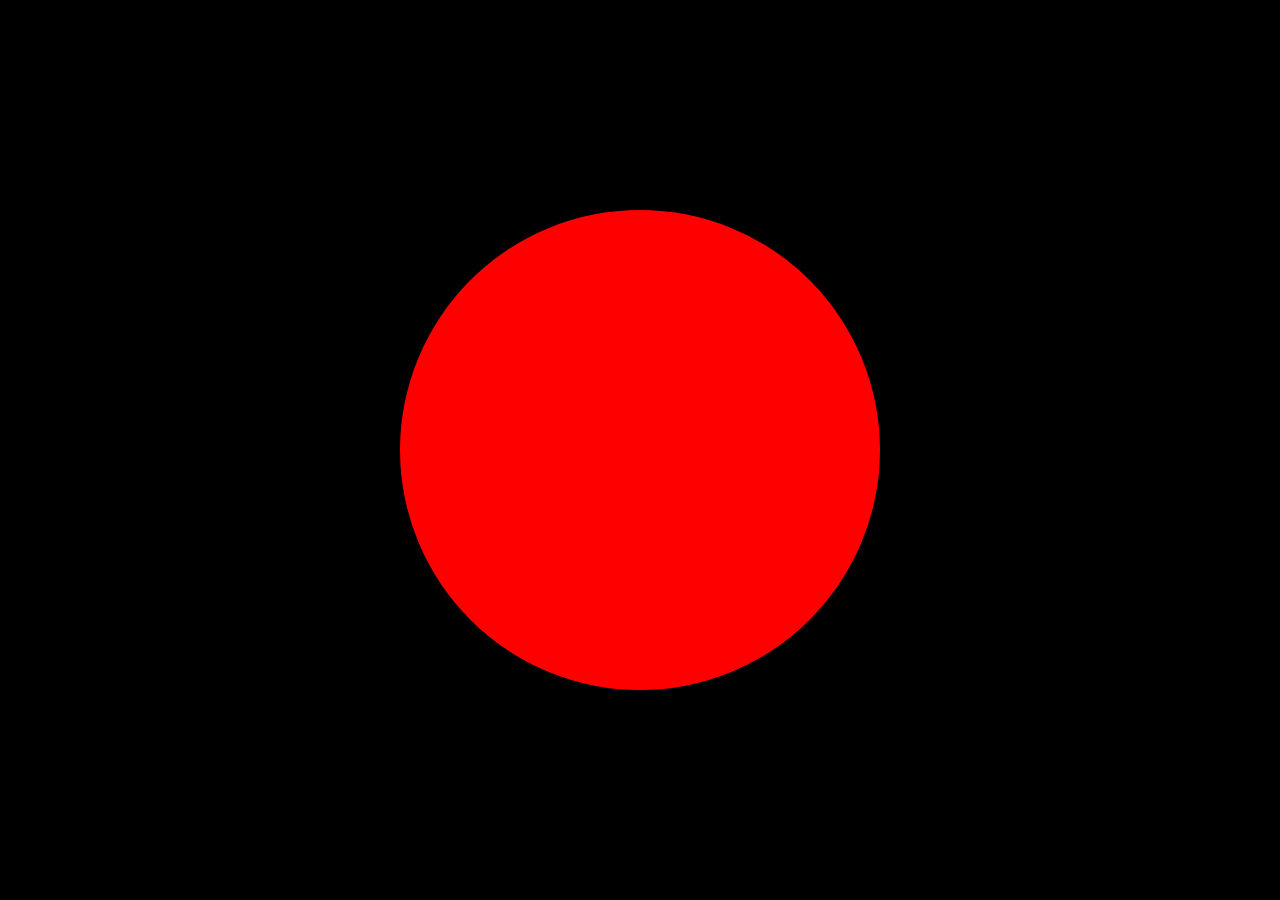
<file: Border Animation Effects/index.html>
<!DOCTYPE html>
<html lang="en">

<head>
    <meta charset="UTF-8">
    <meta name="viewport" content="width=device-width, initial-scale=1.0">
    <link rel="stylesheet" href="style.css">
    <title>Document</title>
</head>

<body>
    <div class="box"></div>
</body>

</html>
</file>
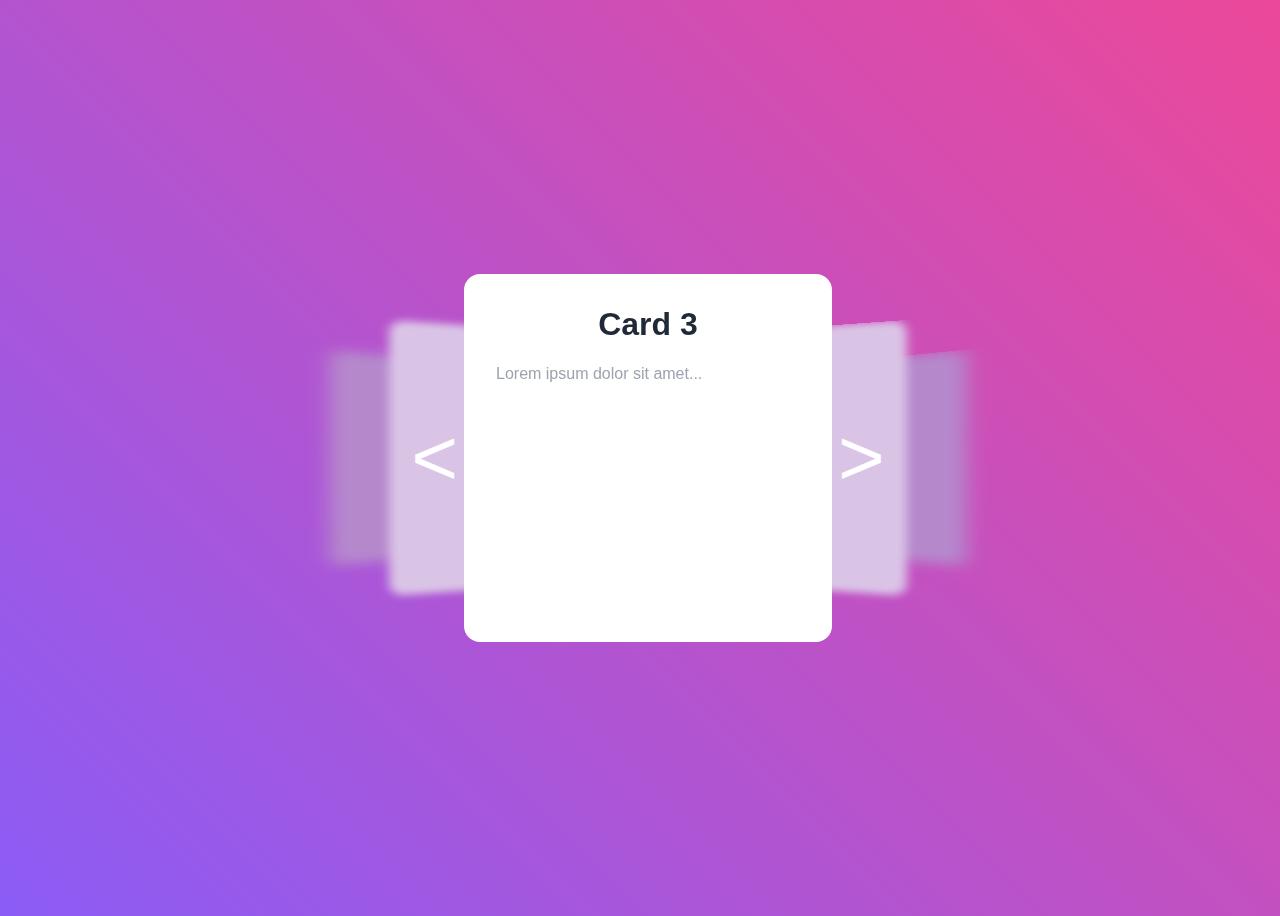
<file: Carousel Animation Effects/index.html>
<!DOCTYPE html>
<html lang="en">

<head>
  <meta charset="UTF-8">
  <meta name="viewport" content="width=device-width, initial-scale=1.0">
  <link rel="stylesheet" href="style.css">
  <title>Card Carousel</title>
</head>

<body> 
  <div class="app">
    <div class="carousel" id="carousel"></div>
  </div>
  <script src="script.js"></script>
</body>

</html>
</file>
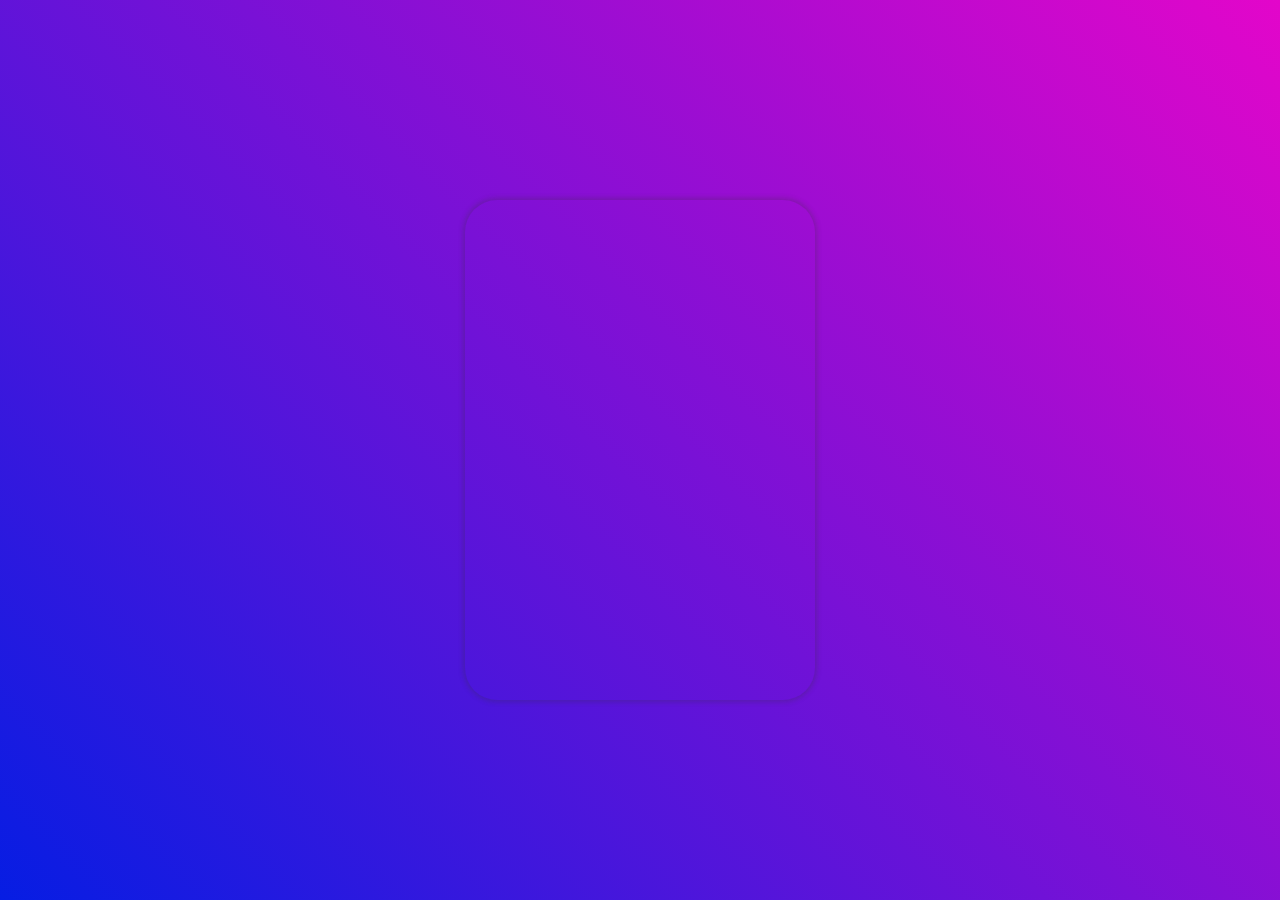
<file: Fliping Animation/index.html>
<!DOCTYPE html>
<html>

<head>
    <meta charset="utf-8">
    <meta name="viewport" content="width=device-width, initial-scale=1">
    <link rel="stylesheet" type="text/css" href="style.css">
    <script src="script.js" defer></script>
    <title>Flip Card</title>
</head>

<body>
    <div class="container">
        <div class="card">
            <div class="front"></div>
            <div class="back">
                <h1>Back of Card</h1>
                <p>Additional info on the back of the card</p>
            </div>
        </div>
    </div>
</body>

</html>
</file>
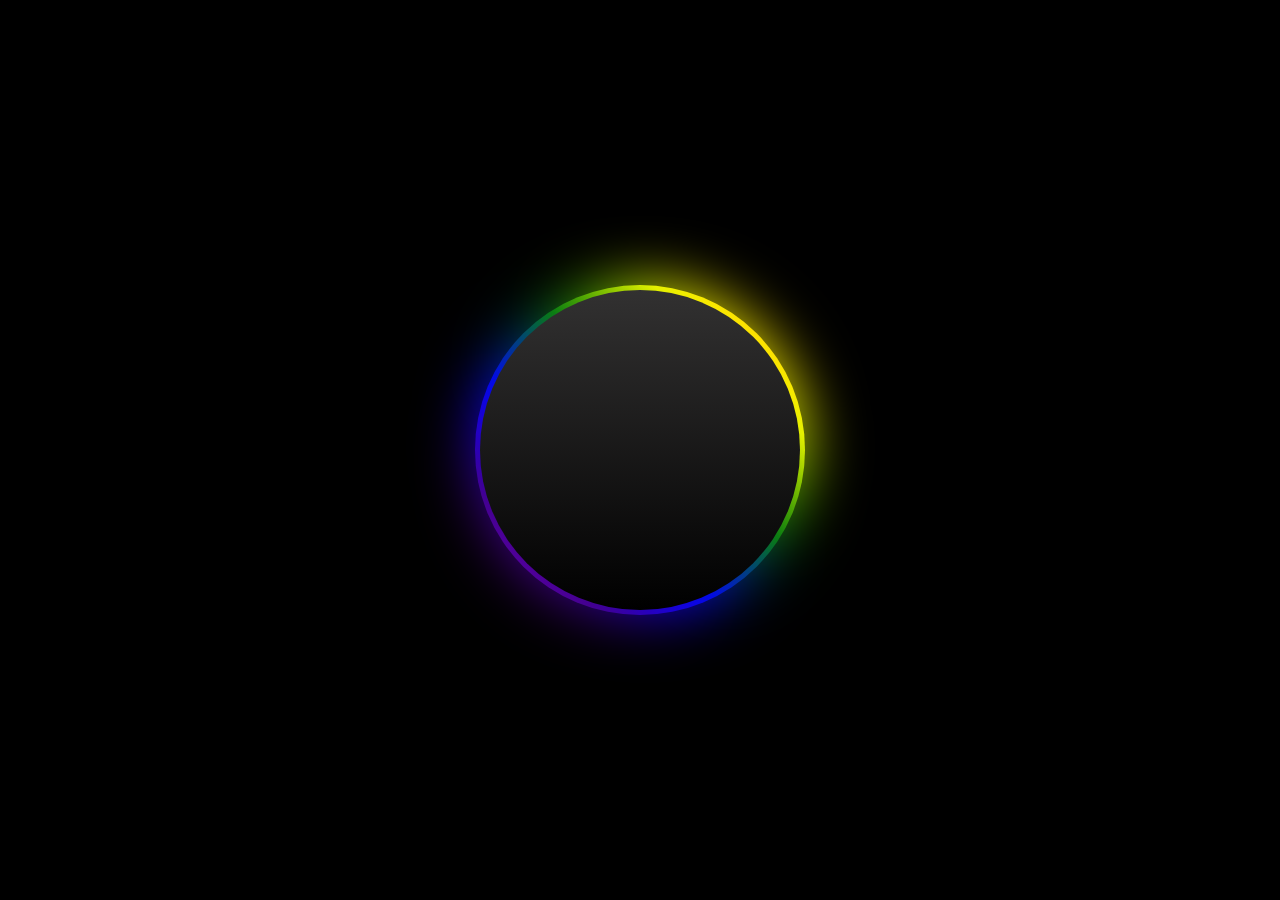
<file: Gradient Shadow Effect/index.html>
<!DOCTYPE html>
<html lang="en">

<head>
    <meta charset="UTF-8">
    <meta name="viewport" content="width=device-width, initial-scale=1.0">
    <link rel="stylesheet" href="style.css">
    <title>Gradient Shadow Effect</title>
</head>

<body>
    <div class="shadow">
    </div>
</body>

</html>
</file>
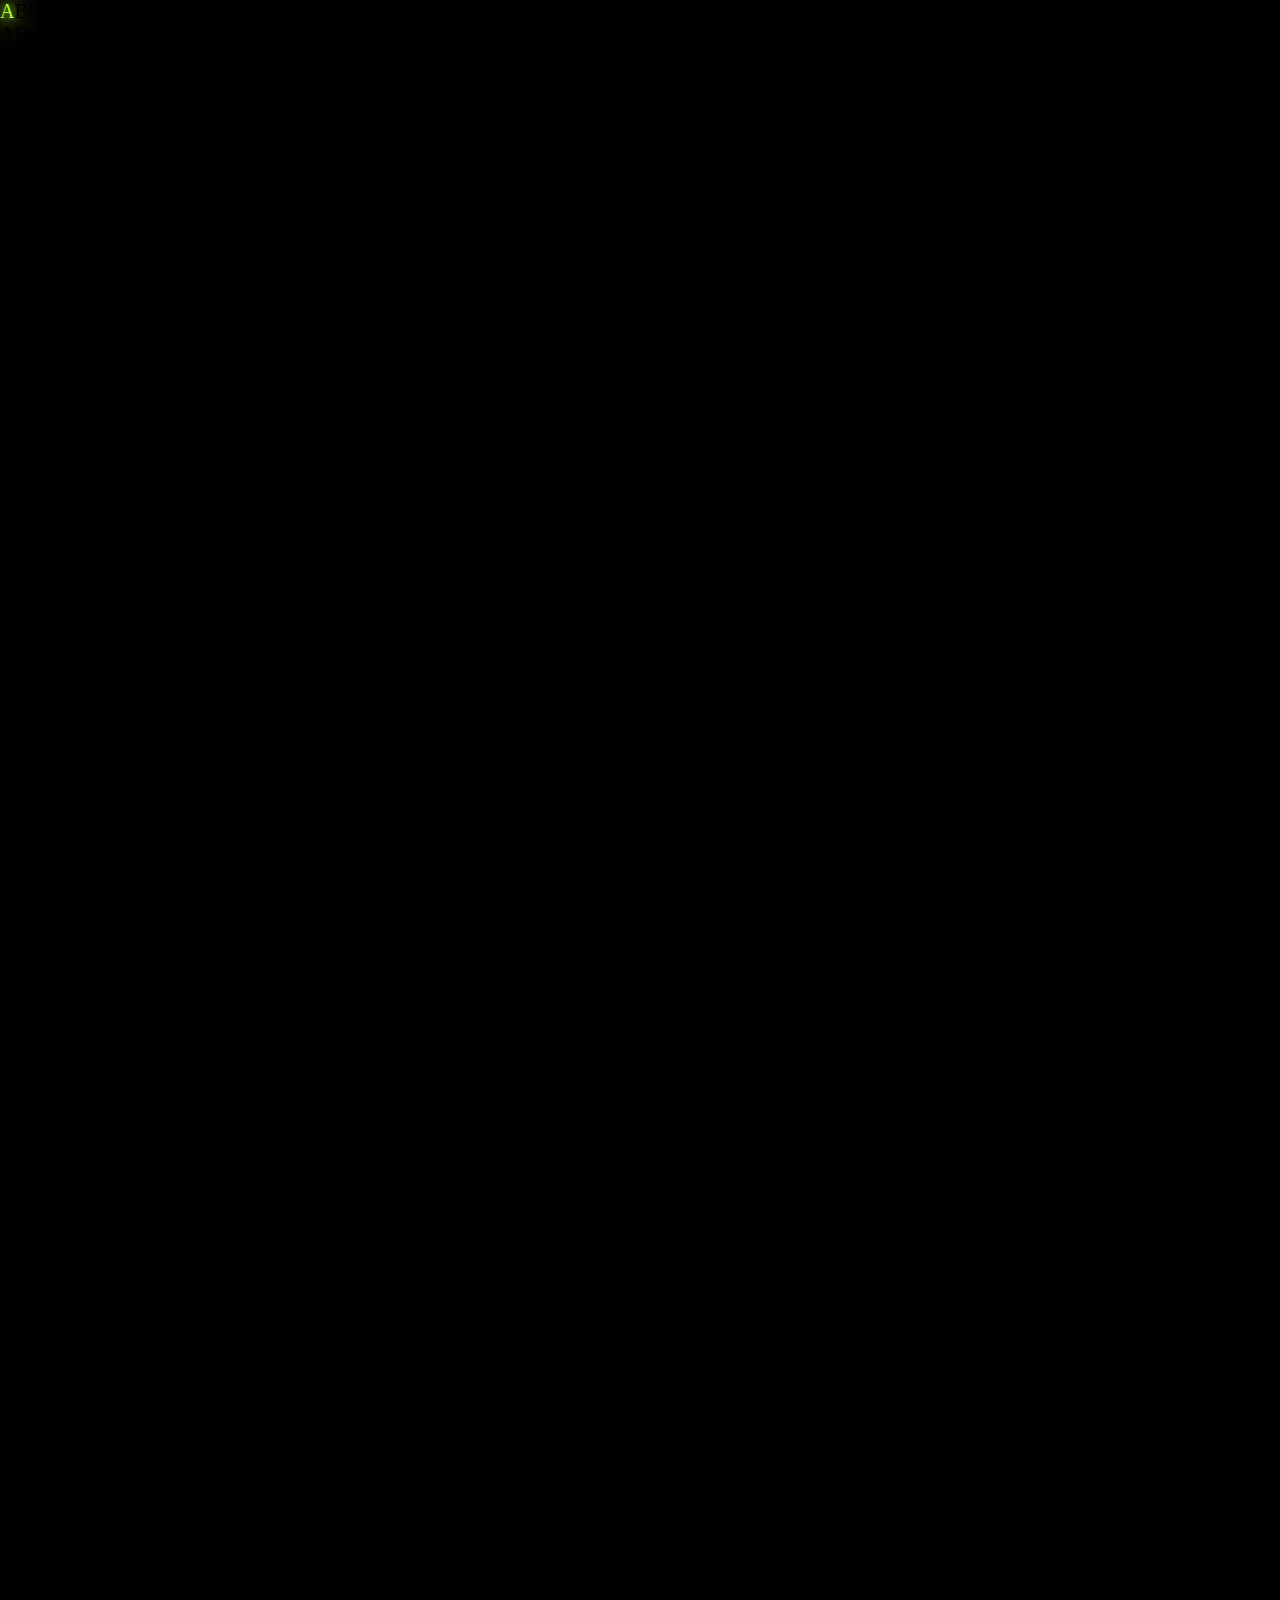
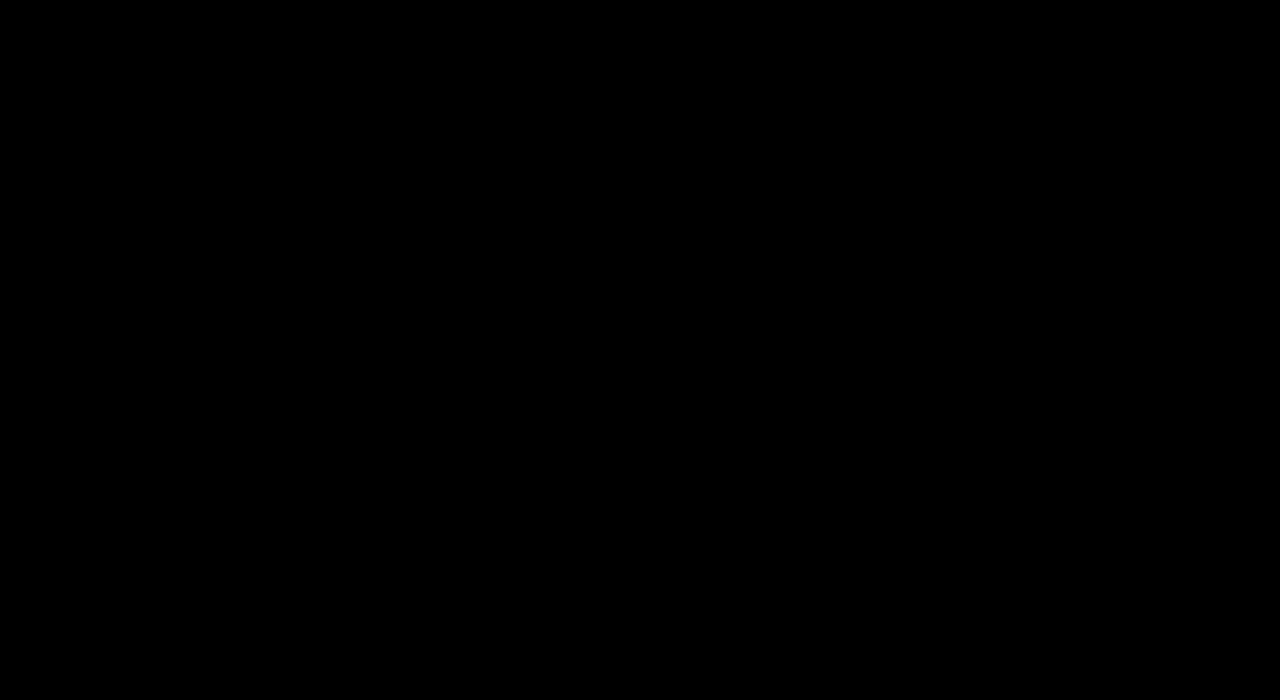
<file: Icon Background Animation/index.html>
<!DOCTYPE html>
<html lang="en">

<head>
    <meta charset="UTF-8">
    <meta name="viewport" content="width=device-width, initial-scale=1.0">
    <link rel="stylesheet" href="style.css">
    <title>Icon Background Animation</title>
</head>

<body>
    <section id="background-section">
    </section>

    <script>
        const characters = 'ABCDEFGHIJKLMNOPQRSTUVWXYZ';
        const rowCount = 100;

        const backgroundSection = document.getElementById('background-section');

        for (let i = 0; i < rowCount; i++) {
            const newRow = document.createElement('div');
            newRow.classList.add('row');

            for (let j = 0; j < 4; j++) {
                for (let char of characters) {
                    const newChar = document.createElement('p');
                    newChar.textContent = char;
                    newRow.appendChild(newChar);
                }
            }

            backgroundSection.appendChild(newRow);
        }
    </script>
</body>

</html>
</file>
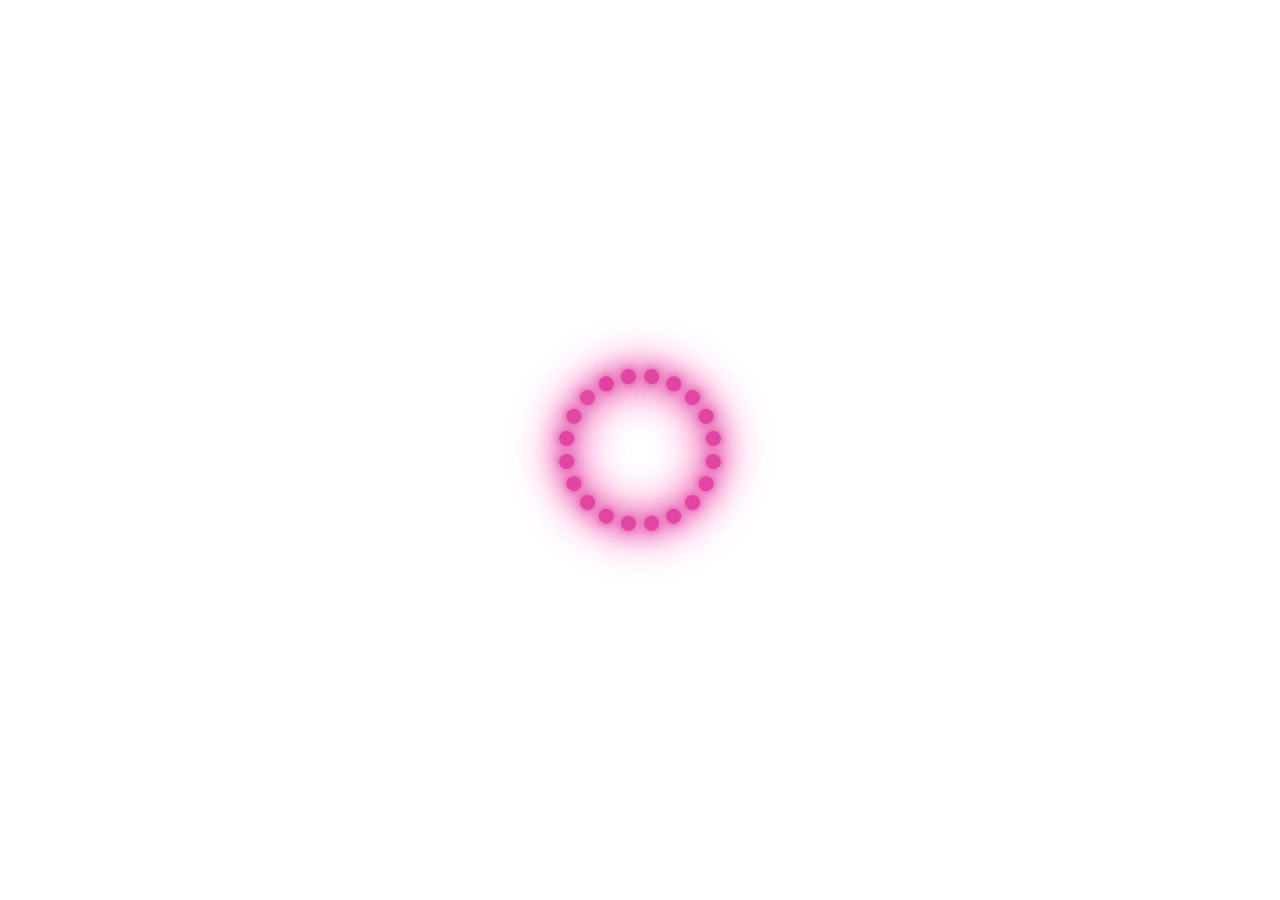
<file: Loding Animation Effect/index.html>
<!DOCTYPE html>
<html lang="en">

<head>
    <meta charset="UTF-8">
    <meta name="viewport" content="width=device-width, initial-scale=1.0">
    <link rel="stylesheet" href="style.css">
    <title>Document</title>
</head>

<body>
    <section>
        <div class="loader">
            <span style="--i:1;"></span>
            <span style="--i:2;"></span>
            <span style="--i:3;"></span>
            <span style="--i:4;"></span>
            <span style="--i:5;"></span>
            <span style="--i:6;"></span>
            <span style="--i:7;"></span>
            <span style="--i:8;"></span>
            <span style="--i:9;"></span>
            <span style="--i:10;"></span>
            <span style="--i:11;"></span>
            <span style="--i:12;"></span>
            <span style="--i:13;"></span>
            <span style="--i:14;"></span>
            <span style="--i:15;"></span>
            <span style="--i:16;"></span>
            <span style="--i:17;"></span>
            <span style="--i:18;"></span>
            <span style="--i:19;"></span>
            <span style="--i:20;"></span>
        </div>
    </section>
</body>

</html>
</file>
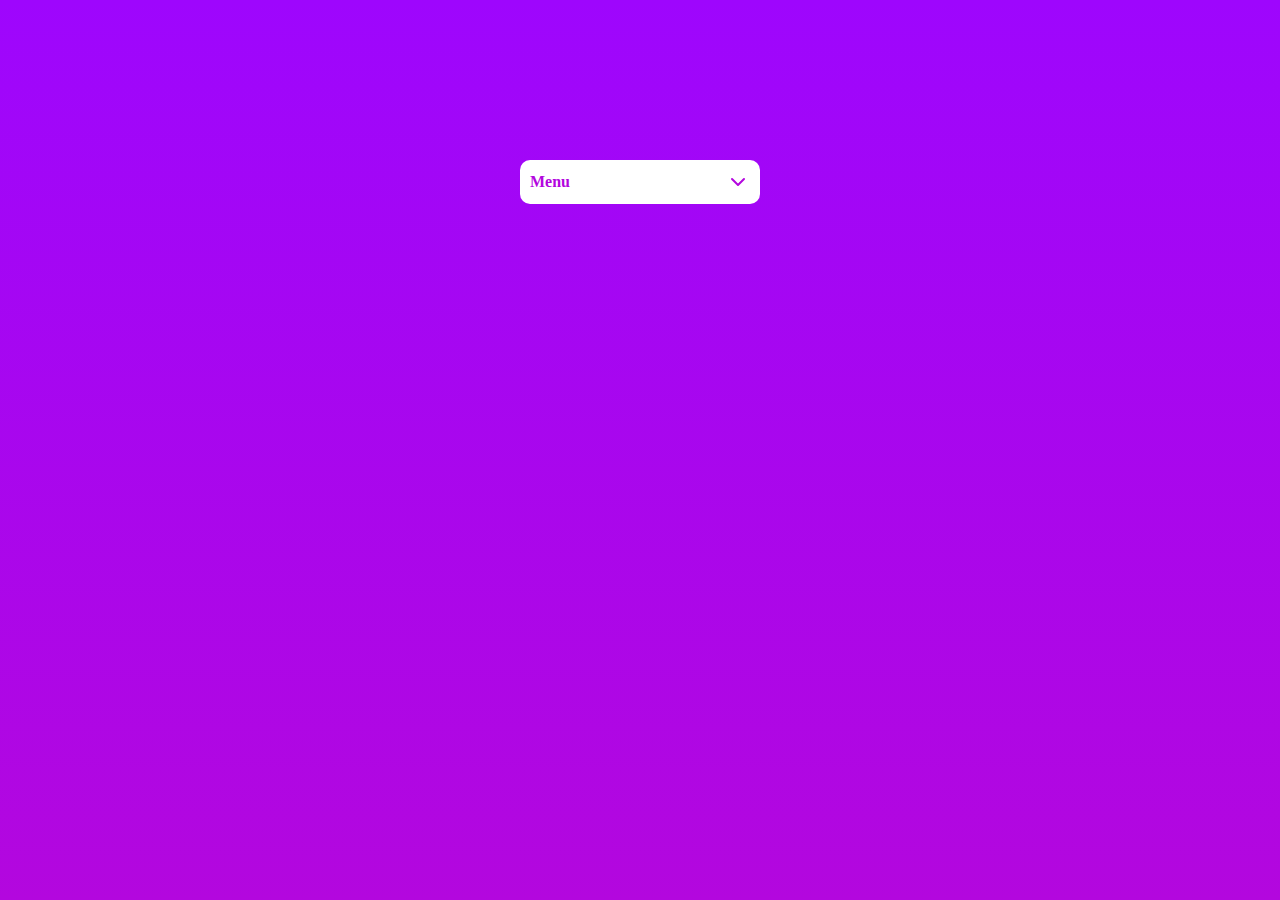
<file: Navbar Animation Effect/index.html>
<!DOCTYPE html>
<html lang="en">
<head>
    <!-- Your meta tags and title here -->
    <link rel="stylesheet" href="style.css">
    <script src="script.js" defer></script> <!-- Add this line to include the JavaScript file -->
</head>
<body>
    <section>
        <div class="menu" id="menuButton">
            <span>Menu</span>
            <svg class="down" id="downButton" xmlns="http://www.w3.org/2000/svg" width="24" height="24" viewBox="0 0 24 24" fill="none"
                stroke="currentColor" stroke-width="2" stroke-linecap="round" stroke-linejoin="round"
                class="lucide lucide-chevron-down">
                <path d="m6 9 6 6 6-6" />
            </svg>
        </div>
        <ul class="orderlist" id="orderList">
            <li class="list">Item1</li>
            <li class="list">Item2</li>
            <li class="list">Item3</li>
            <li class="list">Item4</li>
            <li class="list">Item5</li>
        </ul>
    </section>
</body>
</html>
</file>
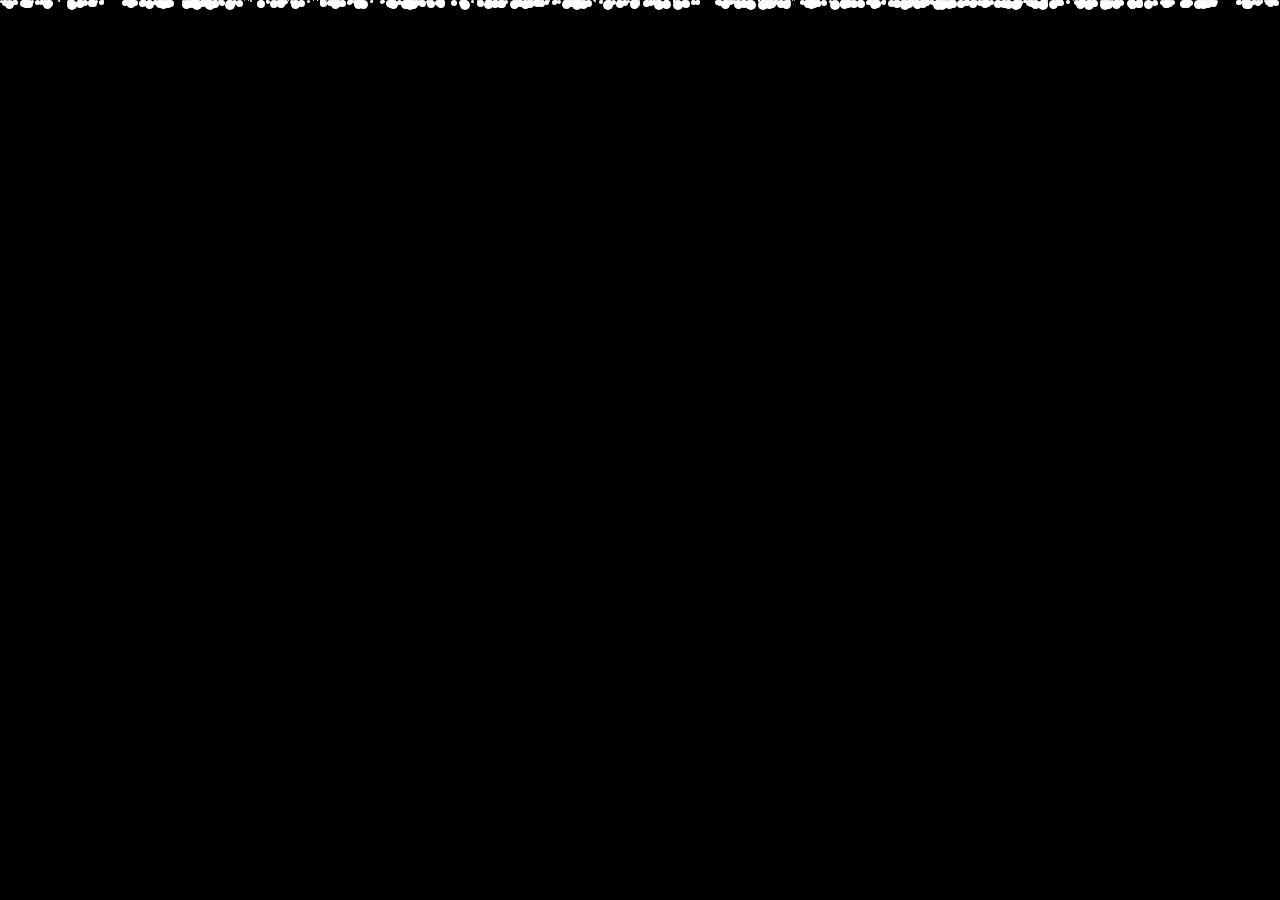
<file: Raining_Snow Animation Effects/index.html>
<!DOCTYPE html>
<html>

<head>
    <meta charset="utf-8">
    <meta name="viewport" content="width=device-width, initial-scale=1">
    <link rel="stylesheet" type="text/css" href="style.css">
    <script src="script.js" defer></script>
    <title>Raining Background</title>
</head>

<body>
</body>

</html>
</file>
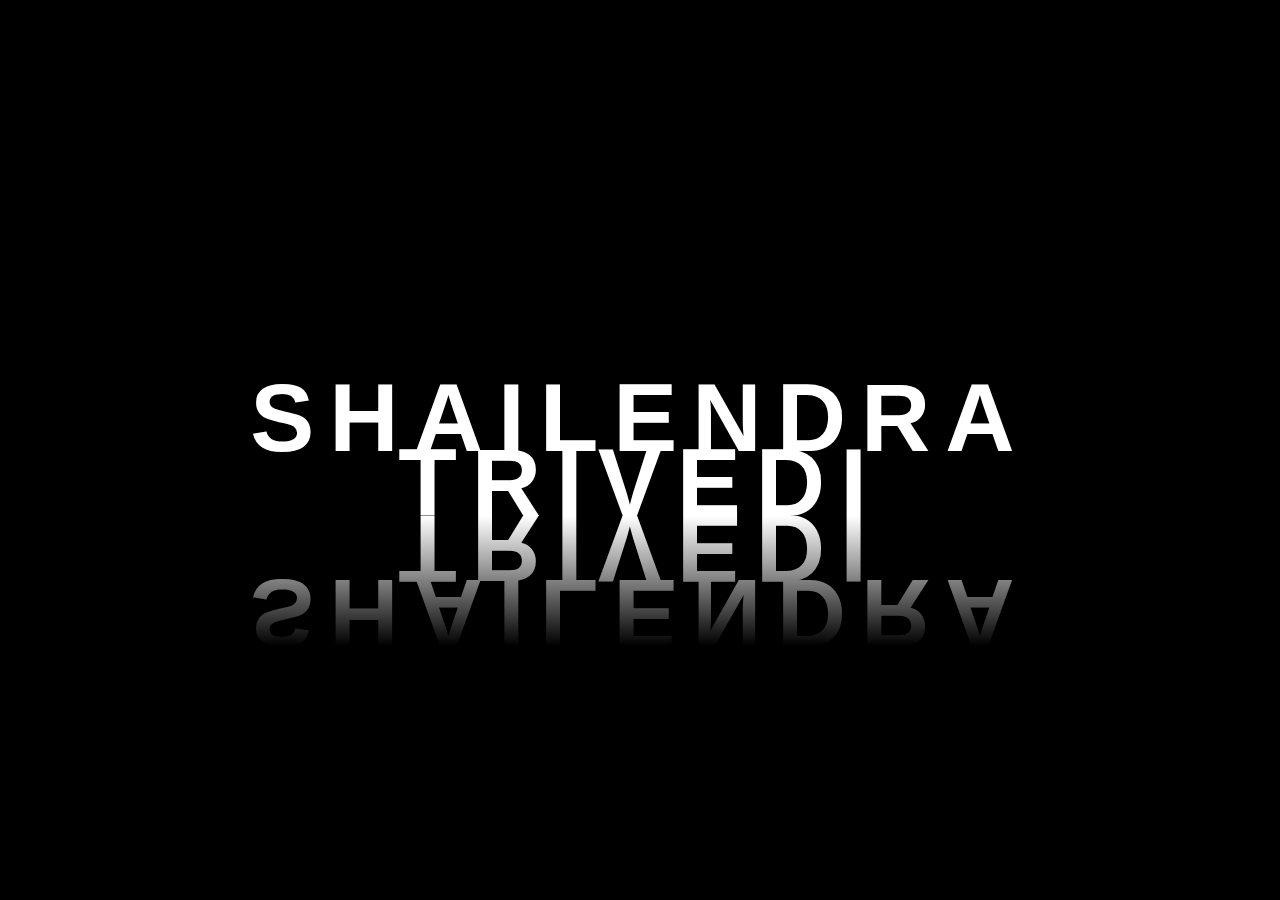
<file: Tubelight Text Animation Effects/index.html>
<!DOCTYPE html>
<html lang="en">

<head>
    <meta charset="UTF-8">
    <meta name="viewport" content="width=device-width, initial-scale=1.0">
    <title>Tubelight Text Animation Effects</title>
    <link rel="stylesheet" href="style.css">
</head>

<body>
    <h1>Shailendra Trivedi</h1>
</body>

</html>
</file>
<file: Border Animation Effects/style.css>
* {
  margin: 0;
  padding: 0;
  box-sizing: border-box;
}
body {
  display: flex;
  justify-content: center;
  align-items: center;
  min-height: 100vh;
  background: black;
}
.box {
  position: relative;
  border-radius: 100%;
  width: 30rem;
  height: 30rem;
  background: red;
}
.box::before,
.box::after {
  content: "";
  position: absolute;
  border-radius: 100%;
  background: repeating-conic-gradient(
    #7f00ff 0%,
    #4b0082 5%,
    #0000ff 10%,
    #008000 15%,
    #ffff00 20%,
    #ffa500 25%,
    #ff0000 30%
  );
  animation: animateRotate 10s linear infinite;
}

@keyframes animateRotate {
  0% {
    rotate: calc(0deg);
  }
  100% {
    rotate: calc(360deg);
  }
}
</file>
<file: Carousel Animation Effects/style.css>
:root {
  --color-purple: #8b5cf6;
  --color-pink: #ec4899;
  --color-gray: #9ca3af;
  --color-black: #1f2937;
  --card-size: 23rem;
}

body {
  width: 100vw;
  height: 100vh;
  display: flex;
  align-items: center;
  justify-content: center;
  overflow: hidden;
  background-image: linear-gradient(
    45deg,
    var(--color-purple),
    var(--color-pink)
  );
  font-family: "Montserrat", sans-serif;
}

* {
  box-sizing: border-box;
}

.carousel {
  position: relative;
  width: var(--card-size);
  height: var(--card-size);
  perspective: 500px;
  transform-style: preserve-3d;
}

.card-container {
  position: absolute;
  width: 100%;
  height: 100%;
  transform: rotateY(calc(var(--offset) * 50deg))
    scaleY(calc(1 + var(--abs-offset) * -0.4))
    translateZ(calc(var(--abs-offset) * -30rem))
    translateX(calc(var(--direction) * -5rem));
  filter: blur(calc(var(--abs-offset) * 1rem));
  transition: all 0.3s ease-out;
}

.card {
  width: 100%;
  height: 100%;
  padding: 2rem;
  background-color: hsl(280deg, 40%, calc(100% - var(--abs-offset) * 50%));
  border-radius: 1rem;
  color: var(--color-gray);
  text-align: justify;
  transition: all 0.3s ease-out;
}

.card h2 {
  text-align: center;
  font-size: 2rem;
  font-weight: bold;
  margin: 0 0 0.7em;
  color: var(--color-black);
}

.card p,
.card h2 {
  transition: all 0.3s ease-out;
  opacity: var(--active);
}

.nav {
  color: white;
  font-size: 5rem;
  position: absolute;
  display: flex;
  align-items: center;
  justify-content: center;
  top: 50%;
  z-index: 2;
  cursor: pointer;
  user-select: none;
  background: unset;
  border: unset;
}

.nav.left {
  left: 0;
  transform: translateX(-100%) translateY(-50%);
}

.nav.right {
  right: 0;
  transform: translateX(100%) translateY(-50%);
}
</file>
<file: Navbar Animation Effect/style.css>
* {
    margin: 0;
    padding: 0;
    box-sizing: border-box;
  }
  section {
    position: relative;
    width: 100%;
    height: 100vh;
    display: flex;
    flex-direction: column;
    gap: 2rem;
    align-items: center;
    background: linear-gradient(rgb(158, 6, 253), rgb(179, 7, 222));
    padding: 10rem;
  }
  .menu {
    width: 15rem;
    color: rgb(179, 7, 222);
    font-weight: bolder;
    display: flex;
    justify-content: space-between;
    align-items: center;
    background: white;
    padding: 10px;
    border-radius: 10px;
  }
  .rotate180 {
    transform: rotate(180deg);
  }
  .orderlist {
    position: absolute;
    top: 15rem;
    visibility: hidden;
    width: 15rem;
    color: rgb(179, 7, 222);
    display: flex;
    flex-direction: column;
    font-weight: bold;
    gap: 20px;
    padding: 10px;
    justify-content: space-between;
    background: white;
    list-style-type: none;
  }
  .visible {
    display: flex;
    visibility: visible;
    animation: animate-scale 1s forwards;
  }
  @keyframes animate-scale {
    0% {
      transform: scale(0);
    }
    100% {
      transform: scale(1);
    }
  }
  
  .list {
    padding: 10px;
  }
  .list:hover {
    background: rgb(174, 84, 197);
    color: white;
    border-radius: 10px;
  }
</file>
<file: Raining_Snow Animation Effects/style.css>
* {
  margin: 0;
  padding: 0;
  box-sizing: border-box;
}

body {
  height: 100vh;
  overflow: hidden;
  background-color: black;
}

i {
  position: absolute;
  /* height: 30px; */
  border-radius: 100%;
  background: linear-gradient(transparent, white);
  animation: animate linear infinite;
}
@keyframes animate {
  0% {
    transform: translateY(-200px);
  }
  100% {
    transform: translateY(calc(100vh + 200px));
  }
}
i {
  background: white;
}
/* i:nth-child(7n + 1) {
  background: linear-gradient(transparent, #7f00ff);
}
i:nth-child(7n + 2) {
  background: linear-gradient(transparent, #4b0082);
}
i:nth-child(7n + 3) {
  background: linear-gradient(transparent, #0000ff);
}
i:nth-child(7n + 4) {
  background: linear-gradient(transparent, #008000);
}
i:nth-child(7n + 5) {
  background: linear-gradient(transparent, #ffff00);
}
i:nth-child(7n + 6) {
  background: linear-gradient(transparent, #ffa500);
}
i:nth-child(7n + 7) {
  background: linear-gradient(transparent, #ff0000);
} */
</file>
<file: Fliping Animation/style.css>
/* Resetting default margin, padding, and box sizing for all elements */
* {
  margin: 0;
  padding: 0;
  box-sizing: border-box;
}

/* Styling for the entire body of the webpage */
body {
  height: 100vh;
  overflow: hidden;
  background: linear-gradient(45deg, #061de3, #e306ca);
  font-family: Helvetica, sans-serif;
  color: rgb(211, 211, 211);
  display: flex;
  flex-direction: column;
  gap: 2rem;
  justify-content: center;
  align-items: center;
}
.button {
  width: 5rem;
  height: 5rem;
  border-radius: 100%;
}

/* Styling for the container that holds the card */
.container {
  width: 350px;
  height: 500px;
  perspective: 800px; /* 3D perspective for the flip effect */
}

/* Styling for the card */
.card {
  height: 100%;
  width: 100%;
  position: relative;
  transform-style: preserve-3d;
  transition: transform 0.5s; /* Transition for the flip animation */
}

/* Styling for the front and back of the card */
.front,
.back {
  height: 100%;
  width: 100%;
  border-radius: 2rem;
  box-shadow: 0 0 5px 2px rgba(50, 50, 50, 0.25);
  position: absolute;
  backface-visibility: hidden; /* Hiding the backface of the card */
  display: flex;
  flex-direction: column;
  justify-content: center;
  align-items: center;
  gap: 1rem;
  padding: 1rem;
  box-sizing: border-box;
}

/* Styling for the front of the card */
.front {
  background-image: url(https://source.unsplash.com/random/350x500); /* Adding a background image */
}

/* Styling for the back of the card */
.back {
  background-color: #3a3a3a;
  transform: rotateY(
    180deg
  ); /* Initial rotation to make the back face visible */
  transform-origin: center;
  text-align: center;
}

/* Adding animation when an element with class .flipped is clicked */
.card.flipped {
  transform: rotateY(180deg);
}
</file>
<file: Gradient Shadow Effect/style.css>
/* Resetting default margin and padding for all elements */
* {
  margin: 0;
  padding: 0;
}

/* Styling for the entire body of the webpage */
body {
  width: 100%;
  height: 100vh;
  display: flex;
  justify-content: center;
  align-items: center;
  background: black;
}

/* Creating a shadow effect */
.shadow {
  position: relative;
  width: 20rem;
  height: 20rem;
  border-radius: 100%;
  background: linear-gradient(rgb(50, 49, 49), rgb(0, 0, 0));
}

/* Adding gradient shadows on top and bottom */
.shadow::before,
.shadow::after {
  content: "";
  position: absolute;
  left: -5px;
  top: -5px;
  background: linear-gradient(
    45deg,
    #7f00ff,
    #4b0082,
    #0000ff,
    #008000,
    #ffff00,
    #ffa500,
    #ff0000,
    #ff0000,
    #ffa500,
    #ffff00,
    #008000,
    #0000ff,
    #4b0082,
    #7f00ff
  );
  background-size: 400%;
  width: calc(100% + 10px);
  height: calc(100% + 10px);
  border-radius: 100%;
  z-index: -1;
  animation: animate 5s linear infinite alternate; /* Applying animation */
}

/* Adding blur effect to the bottom shadow */
.shadow::after {
  filter: blur(30px);
}

/* Defining animation keyframes */
@keyframes animate {
  0% {
    background-position: 0 0;
  }
  50% {
    background-position: 100% 0;
  }
  100% {
    background-position: 0 0;
  }
}

/* Styling for paragraphs */
p {
  color: white;
}
</file>
<file: Icon Background Animation/style.css>
/* Resetting default margin and padding for all elements */
* {
  margin: 0;
  padding: 0;
}

/* Styling for the entire section of the webpage */
section {
  position: relative;
  min-width: 100%;
  min-height: 100vh;
  background-color: black;
  display: flex;
  flex-direction: column;
  overflow: hidden;
}

/* Styling for a row of elements */
.row {
  position: relative;
  width: 100%;
  display: flex;
  flex-direction: row;
  font-size: 20px;
}

/* Styling for paragraphs */
p {
  color: black;
  transition: 1s; /* Adding a smooth transition effect */
  cursor: pointer;
  user-select: none; /* Preventing text selection on click */
}

/* Styling for paragraphs when hovered */
p:hover {
  transition: 0s; /* Removing the transition for instant effect */
  color: greenyellow; /* Changing text color on hover */
  /* Adding a text shadow effect on hover */
  text-shadow: 0 0 10px greenyellow, 0 0 20px greenyellow, 0 0 30px greenyellow,
    0 0 40px greenyellow, 0 0 50px greenyellow, 0 0 60px greenyellow,
    0 0 70px greenyellow, 0 0 80px greenyellow, 0 0 90px greenyellow,
    0 0 100px greenyellow;
}
</file>
<file: Loding Animation Effect/style.css>
/* Resetting default margin, padding, and box sizing for all elements */
* {
  margin: 0;
  padding: 0;
  box-sizing: border-box; /* Elements include borders and padding in their total width and height */
}

/* Styling for the entire section of the webpage */
section {
  display: flex;
  justify-content: center;
  align-items: center;
  min-height: 100vh; /* Minimum height of the viewport */
  background: white;
  animation: animateBg 10s linear infinite; /* Applying animation to change background color */
}

/* Keyframes animation for background color */
@keyframes animateBg {
  0% {
    filter: rotate(0deg); /* Initial hue rotation */
  }
  100% {
    filter: rotate(360deg); /* Hue rotation at 100% */
  }
}

/* Styling for the loader element */
section .loader {
  position: relative;
  width: 120px;
  height: 120px;
}

/* Styling for each span element inside the loader */
section .loader span {
  position: absolute;
  top: 0;
  left: 0;
  width: 100%;
  height: 100%;
  transform: rotate(calc(18deg * var(--i))); /* Rotating each span */
}

/* Styling for the circular elements inside the loader */
section .loader span::before {
  content: "";
  position: absolute;
  top: 0;
  left: 0;
  width: 15px;
  height: 15px;
  border-radius: 100%;
  background:  rgb(226,74,166);
  box-shadow: 0 0 10px rgb(226,74,166), 0 0 20px rgb(226,74,166), 0 0 30px rgb(226,74,166),
    0 0 40px rgb(226,74,166), 0 0 50px rgb(226,74,166);
  animation: animate 2s linear infinite; /* Applying animation */
  animation-delay: calc(0.1s * var(--i)); /* Delaying each animation */
}

/* Keyframes animation for scaling the circular elements */
@keyframes animate {
  0% {
    transform: scale(1); /* Starting scale */
  }
  100% {
    transform: scale(0); /* Ending scale */
  }
}
</file>
<file: Tubelight Text Animation Effects/style.css>
/* Resetting default margin, padding, and box sizing for all elements */
* {
  margin: 0px;
  padding: 0px;
  box-sizing: border-box;
  font-family: Arial, Helvetica, sans-serif;
}

/* Styling for the entire body of the webpage */
body {
  display: flex;
  justify-content: center;
  align-items: center;
  min-height: 100vh;
  background-color: black;
}

/* Styling for the main heading */
h1 {
  position: relative;
  font-size: 6rem;
  color: white;
  letter-spacing: 15px;
  text-transform: uppercase;
  width: 100%;
  text-align: center;
  -webkit-box-reflect: below 1px linear-gradient(transparent, rgb(0, 0, 0)); /* Creating a reflection effect */
  line-height: 65px;
  outline: none;
  /* animation: animateNormal 2s linear infinite alternate;  */
  animation: animateTubelight 9s linear infinite;
}

/* Keyframes animation for normal glow */
@keyframes animateNormal {
  0% {
    color: white;
    text-shadow: 0 0 5px aqua;
  }
  100% {
    color: white;
    text-shadow: 0 0 10px aqua, 0 0 20px aqua, 0 0 30px aqua, 0 0 40px aqua;
  }
}

/* Keyframes animation for tube light glow  */
@keyframes animateTubelight {
  0%,
  15%,
  20%,
  40%,
  60%,
  65%,
  80%,
  85%,
  100% {
    color: white;
    text-shadow: 0 0 2px aqua;
  }
  15.1%,
  20.1%,
  30%,
  50%,
  60.1%,
  65.1%,
  80.1%,
  100% {
    color: white;
    text-shadow: 0 0 10px aqua, 0 0 20px aqua, 0 0 30px aqua, 0 0 40px aqua;
  }
}
</file>
